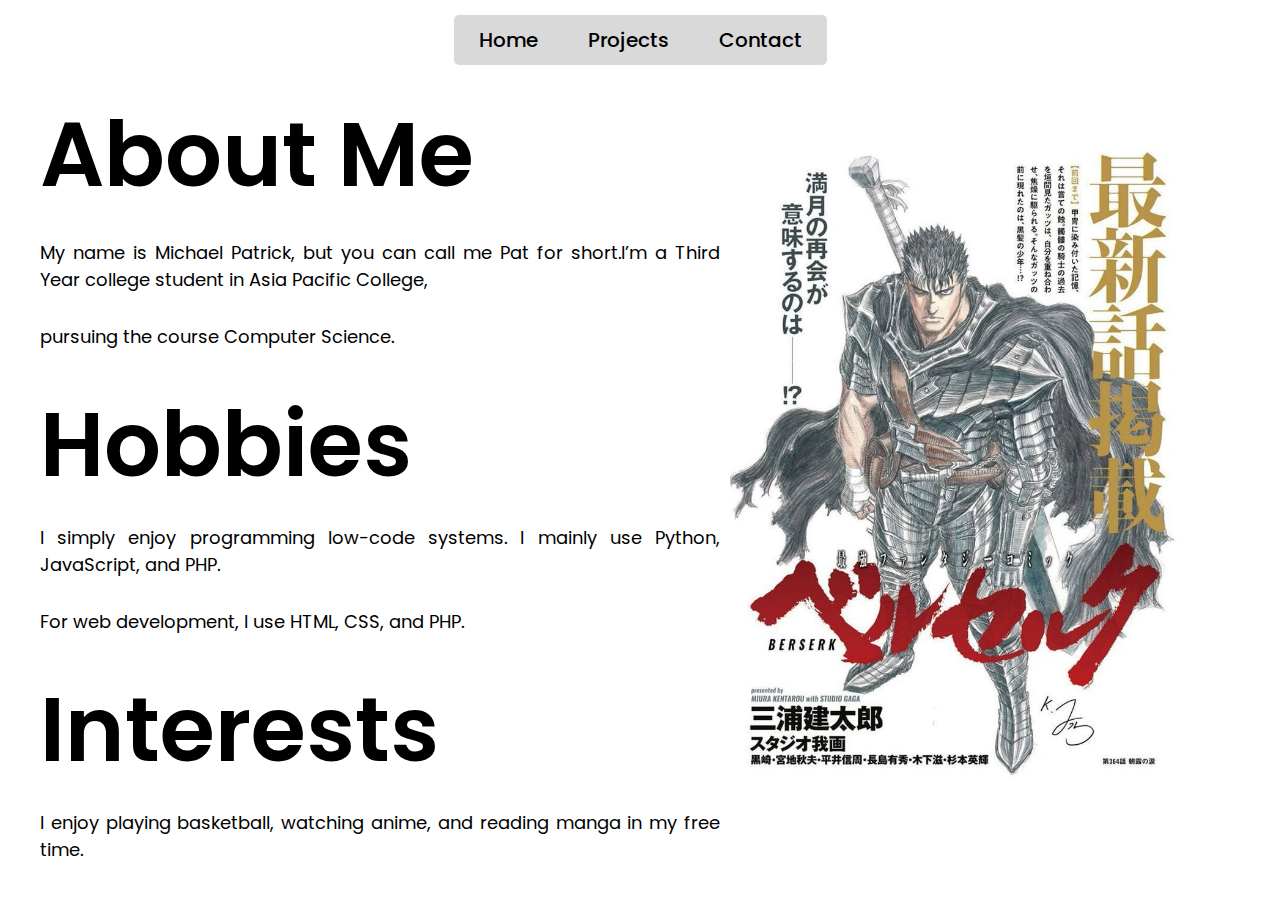
<file: about.html>
<!DOCTYPE html>
<html lang="en">
<head>
   <meta charset="UTF-8">
   <meta http-equiv="X-UA-Compatible" content="IE=edge">
   <meta name="viewport" content="width=device-width, initial-scale=1.0">
   <link rel="stylesheet" href="style.css">
   <link href="https://fonts.googleapis.com/css?family=Poppins:300italic,300&display=swap" rel="stylesheet">
   <title>About Me</title>
   <style type="text/css">
    *{
        text-decoration: none;
    }
    .main-content .side-image {
      width: 450px;
      height: 650px;
      object-fit:contain;
      border-radius: 10px;
      transform: translate(-60px, -30px); 
    }
    .navbar{
        background: #D9D9D9; 
        font-family: "Poppins", sans-serif; 
        padding-right: 15px; 
        padding-left: 15px;
        border-radius: 5px;
        padding-top: 10px;
        padding-bottom: 10px;
    }
    .navdiv{
        display: flex;
        align-items: center;
        justify-content: center;
    }
    li{
        list-style: none;
        display: inline-block;
    }
    li a{
        color: #000000;
        font-size: 20px;
        font-weight: 500;
        margin-right: 25px;
    }
   </style>
</head>
<body>
    <nav class="navbar">
        <div class="navdiv">
            <ul>
                <li><a href="index.html">Home</a></li>
                <li><a href="">Projects</a></li>
                <li><a href="#">Contact</a></li>
            </ul>
        </div>
    </nav>
      <div class="main-content">
        <div class="content-text">
              <h1>About Me</h1>
              <p>My name is Michael Patrick, but you can call me Pat for short.I’m a Third Year college student in Asia Pacific College,</p>
              <p> pursuing the course Computer Science.</p>
              <h2>Hobbies</h2>
              <p>I simply enjoy programming low-code systems. I mainly use Python, JavaScript, and PHP.</p>
              <p>For web development, I use HTML, CSS, and PHP.</p>
              <h3>Interests</h3>
              <p>I enjoy playing basketball, watching anime, and reading manga in my free time.</p>
          </div> 
          <img src="images/berserk.png" alt="Left Side Image" class="side-image">
        </div>
    </div>
</body>
</html>
</file>
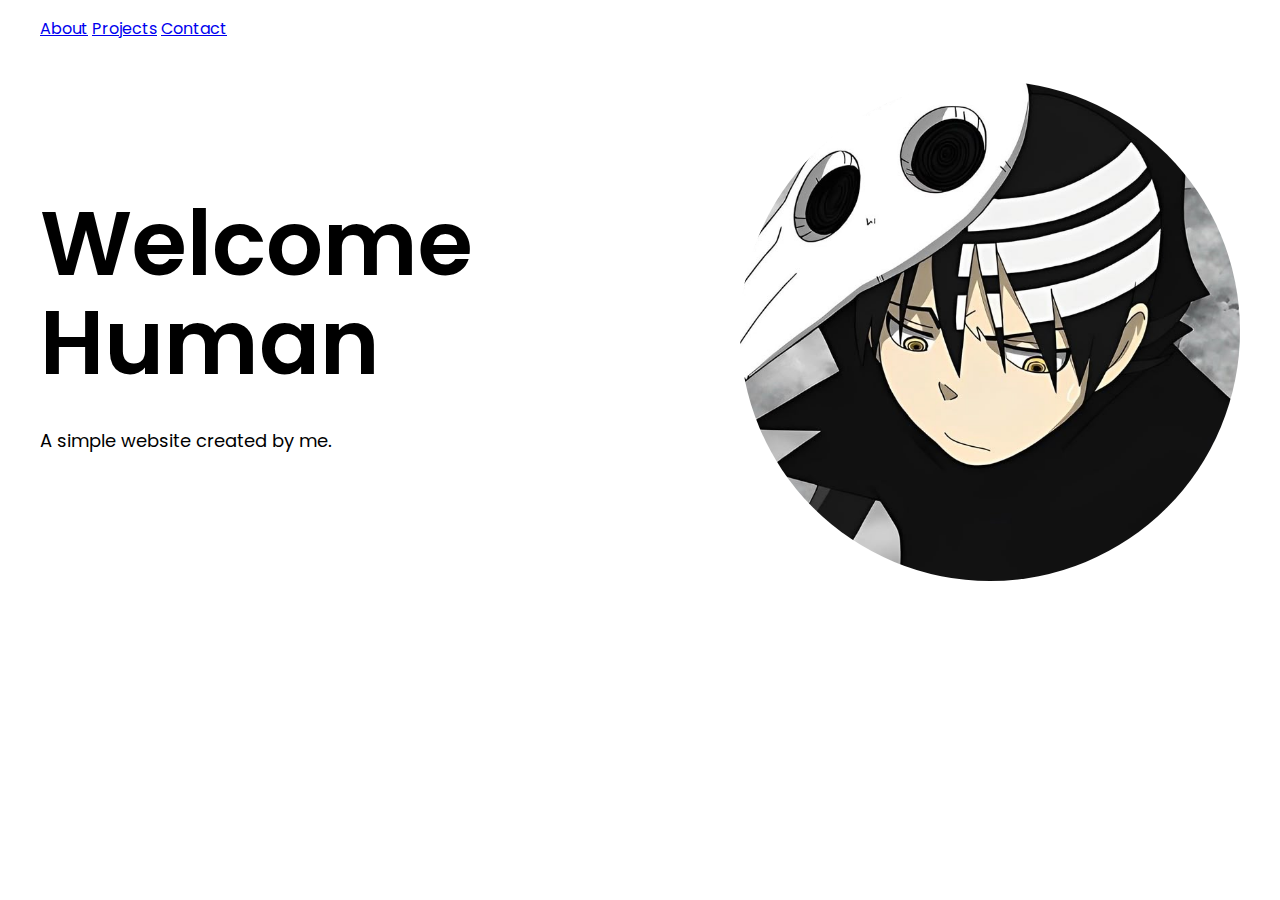
<file: home.html>
<!DOCTYPE html>
<html lang="en">
<head>
   <meta charset="UTF-8">
   <meta http-equiv="X-UA-Compatible" content="IE=edge">
   <meta name="viewport" content="width=device-width, initial-scale=1.0">
   <link rel="stylesheet" href="style.css">
   <link href="https://fonts.googleapis.com/css?family=Poppins:300italic,300&display=swap" rel="stylesheet">
   <title>Michael's Website</title>
</head>
<body>
        <div class="simple-links">
            <ul>
                <a href="about.html">About</a>
                <a href="#">Projects</a>
                <a href="#">Contact</a>
            </ul>
        </div>
    </nav>
    <div class="main-content">
        <div class="content-text">
            <h1>Welcome Human</h1>
            <p>A simple website created by me.</p>
        </div>
        <img src="images/deathkid.png" alt="Left Side Image" class="side-image">
    </div>
</body>
</html>
</file>
<file: style.css>
body {
  margin: 0;
  padding: 0;
  font-family: "Poppins", sans-serif;
}
.main-content {
  display: flex;
  align-items: center;
  justify-content: space-between;
  margin-top: 40px;
  padding: 0 40px;
}
.content-text h1 {
  font-family: "Poppins", sans-serif;
  font-weight: 600;
  font-size: 90px;
  line-height: 1.1;
  margin: 0 0 20px 0;
}
.content-text h2 {
  font-family: "Poppins", sans-serif;
  font-weight: 600;
  font-size: 90px;
  line-height: 1.1;
  margin: 30px 0 15px 0;
}
.content-text h3 {
  font-family: "Poppins", sans-serif;
  font-weight: 600;
  font-size: 90px;
  line-height: 1.1;
  margin: 30px 0 15px 0;
}
.content-text p {
  font-family: "Poppins", sans-serif;
  font-weight: 400;
  font-size: 18px;
  margin: 15px 0;
  text-align: justify;
  line-height: 1.5;
}
.side-image {
  width: 500px;
  height: 500px;
  object-fit: cover;
  border-radius: 50%;
  margin-left: 50px;
}
.content-text {
  flex: 1;
  padding-right: 20px;
  font-family: "Poppins", sans-serif;
  display: flex;
  flex-direction: column;
  justify-content: center;  
  height: 100%; 
}

/* Navbar Styles */
.navbar {
  background: #D9D9D9; 
    font-family: "Poppins", sans-serif; 
    padding: 20px 40px;
    border-radius: 5px;
    margin: 15px auto 25px auto; 
    width: fit-content;   
    display: block;
}
.navdiv {
  display: flex;
  align-items: center;
  justify-content: center;
}
.navbar ul {
  margin: 0;
  padding: 0;
  list-style: none;
  display: flex;
  align-items: center;
}
.navbar li {
  list-style: none;
  display: inline-block;
  margin: 0%;
}
.navbar li a {
  color: #000000;
  font-size: 20px;
  font-weight: 500;
  margin-right: 30px;
  padding: 5px 10px;
  text-decoration: none;;
}
.navbar li:last-child a {
  margin-right: 0%;
}
</file>
